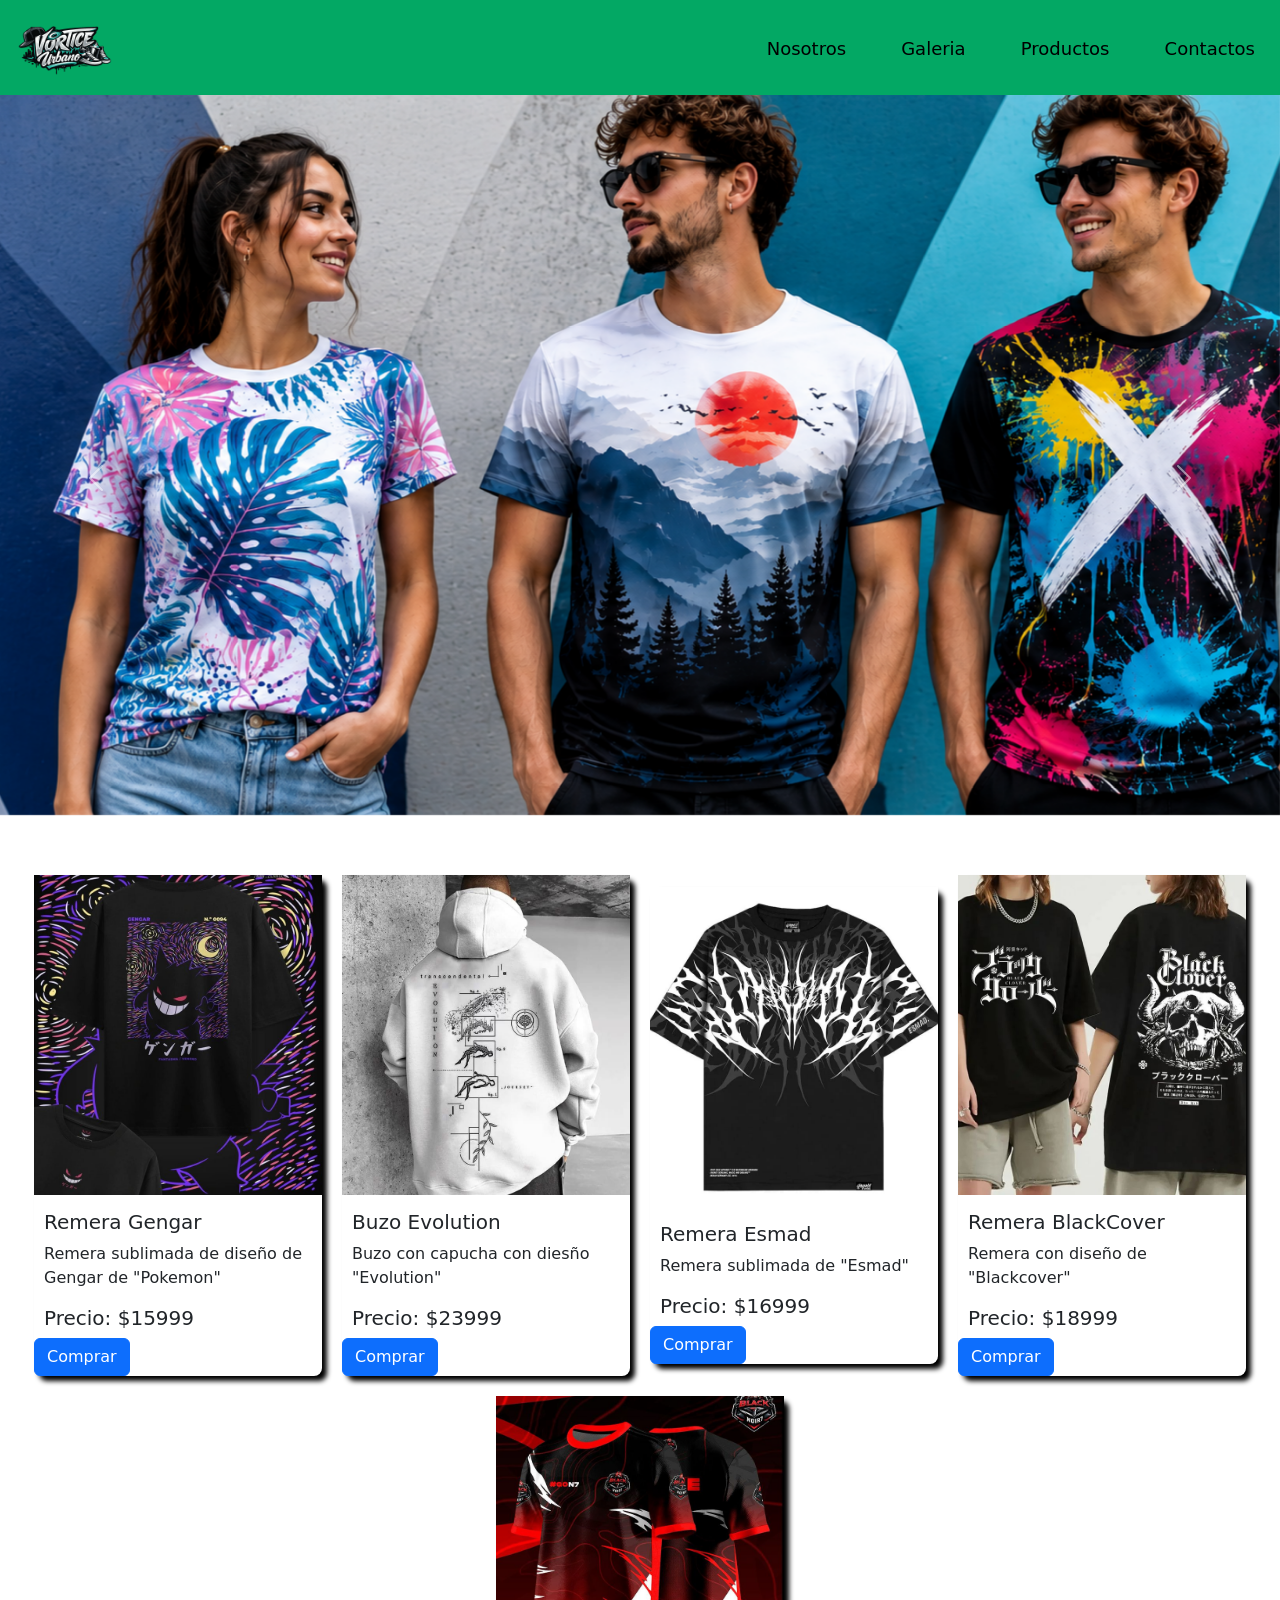
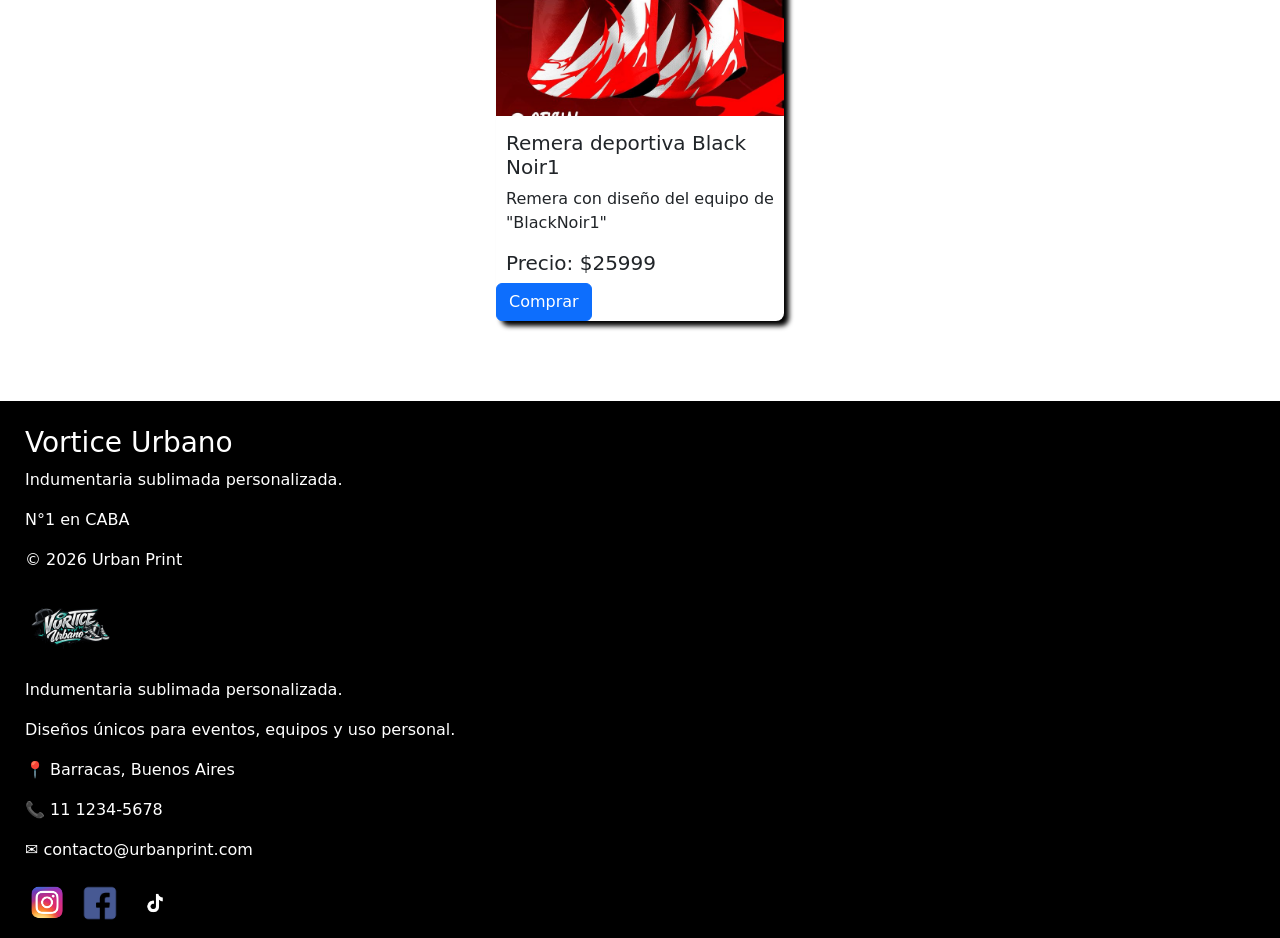
<file: index.html>
<!DOCTYPE html>
<html lang="en">

<head>
    <meta charset="UTF-8">
    <meta name="viewport" content="width=device-width, initial-scale=1.0">
    <title>Vortice Urbano</title>
    <link rel="stylesheet" href="css/Style.css">
    <link href="https://cdn.jsdelivr.net/npm/bootstrap@5.3.8/dist/css/bootstrap.min.css" rel="stylesheet" integrity="sha384-sRIl4kxILFvY47J16cr9ZwB07vP4J8+LH7qKQnuqkuIAvNWLzeN8tE5YBujZqJLB" crossorigin="anonymous">
</head>

<body>
    <header class="encabezado">
        <div class="logo">

        </div>
        <nav class="menu">
            <a href="index.html" class="btng">Nosotros</a>
            <a href="Galeria.html" class="btnga">Galeria</a>
            <a href="" class="btnpro">Productos</a>
            <a href="" class="btncon">Contactos</a>
        </nav>
    </header>
    <div class="intermedio">
      <div id="carouselExampleInterval" class="carousel slide" data-bs-ride="carousel">
  <div class="carousel-inner">
    <div class="carousel-item active" data-bs-interval="10000">
      <img src="src/intermedio/banner1.png" class="d-block w-100" alt="...">
    </div>
    <div class="carousel-item" data-bs-interval="2000">
      <img src="src/intermedio/banner2.png" class="d-block w-100" alt="...">
    </div>
    <div class="carousel-item">
      <img src="src/intermedio/banner3.png" class="d-block w-100" alt="...">
    </div>
  </div>
  <button class="carousel-control-prev" type="button" data-bs-target="#carouselExampleInterval" data-bs-slide="prev">
    <span class="carousel-control-prev-icon" aria-hidden="true"></span>
    <span class="visually-hidden">Previous</span>
  </button>
  <button class="carousel-control-next" type="button" data-bs-target="#carouselExampleInterval" data-bs-slide="next">
    <span class="carousel-control-next-icon" aria-hidden="true"></span>
    <span class="visually-hidden">Next</span>
  </button>
</div>
    </div>

<main>
    <div class="tarjetas" style="width: 18rem;">
  <img src="src/producto 1.jpeg" class="card-img-top" alt="...">
  <div class="producto1">
    <h5 class="Titulo">Remera Gengar</h5>
    <p class="card-text">Remera sublimada de diseño de Gengar de "Pokemon"</p>
    <H5 class="card-text1">Precio: $15999</H5>
    <a href="#" class="btn btn-primary">Comprar</a>
  </div>
</div>

<div class="tarjetas" style="width: 18rem;">
  <img src="src/producto 2.jpeg" class="card-img-top" alt="...">
  <div class="producto2">
    <h5 class="Titulo">Buzo Evolution</h5>
    <p class="card-text">Buzo con capucha con diesño "Evolution"</p>
    <H5 class="card-text1">Precio: $23999</H5>
    <a href="#" class="btn btn-primary">Comprar</a>
  </div>
</div>


<div class="tarjetas" style="width: 18rem;">
  <img src="src/producto 3.jpeg" class="card-img-top" alt="...">
  <div class="producto3">
    <h5 class="Titulo">Remera Esmad</h5>
    <p class="card-text">Remera sublimada de "Esmad"</p>
    <H5 class="card-text1">Precio: $16999</H5>
    <a href="#" class="btn btn-primary">Comprar</a>
  </div>
</div>


<div class="tarjetas" style="width: 18rem;">
  <img src="src/producto4.jfif" class="card-img-top" alt="...">
  <div class="producto4">
    <h5 class="Titulo">Remera BlackCover</h5>
    <p class="card-text">Remera con diseño de "Blackcover"</p>
    <H5 class="card-text1">Precio: $18999</H5>
    <a href="#" class="btn btn-primary">Comprar</a>
  </div>
</div>


<div class="tarjetas" style="width: 18rem;">
  <img src="src/producto5.jfif" class="card-img-top" alt="...">
  <div class="producto5">
    <h5 class="Titulo">Remera deportiva Black Noir1</h5>
    <p class="card-text">Remera con diseño del equipo de "BlackNoir1"</p>
    <H5 class="card-text1">Precio: $25999</H5>
    <a href="#" class="btn btn-primary">Comprar</a>
  </div>
</div>
</main>


    <script src="https://cdn.jsdelivr.net/npm/bootstrap@5.3.8/dist/js/bootstrap.bundle.min.js" integrity="sha384-FKyoEForCGlyvwx9Hj09JcYn3nv7wiPVlz7YYwJrWVcXK/BmnVDxM+D2scQbITxI" crossorigin="anonymous"></script>


<footer>
    <h3>Vortice Urbano</h3>
    <p>Indumentaria sublimada personalizada.</p>
    <p>N°1 en CABA</p>
    <p>© 2026 Urban Print</p>

      <div class="footer-logo">
        <img src="src/logo.png" alt="Logo">
    </div>

  
    <div class="footer-info">
        <p>Indumentaria sublimada personalizada.</p>
        <p>Diseños únicos para eventos, equipos y uso personal.</p>
    </div>

    <div class="footer-contacto">
        <p>📍 Barracas, Buenos Aires</p>
        <p>📞 11 1234-5678</p>
        <p>✉️ contacto@urbanprint.com</p>
    </div>

    <div class="footer-redes">
        <a href="#" class="instagram"><img src="src/instagramlogo.png"></a>

        <a href="#" class="facebook"><img src="src/facebooklogo.png"></a>

        <a href="#" class="tiktok"><img src="src/tiktoklogo.png"></a>
    </div>

</footer>

</body>

</html>
</file>
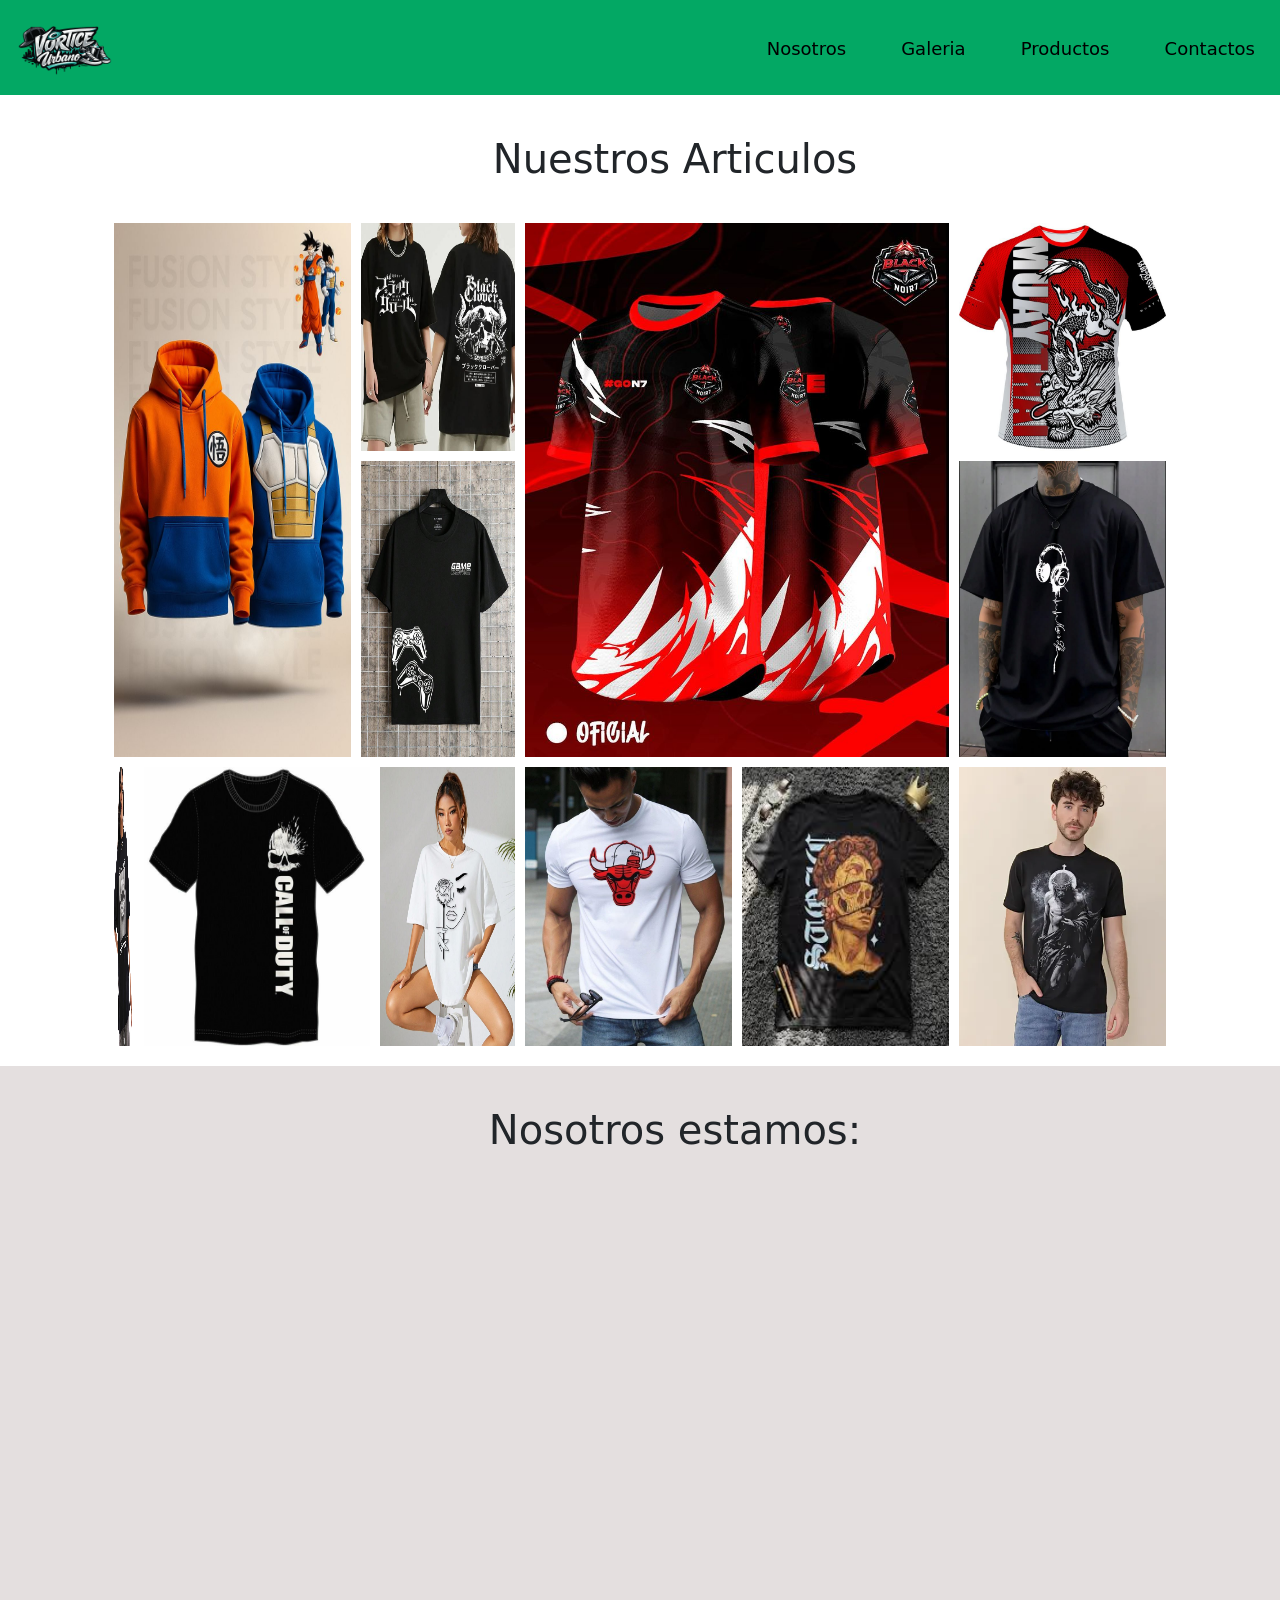
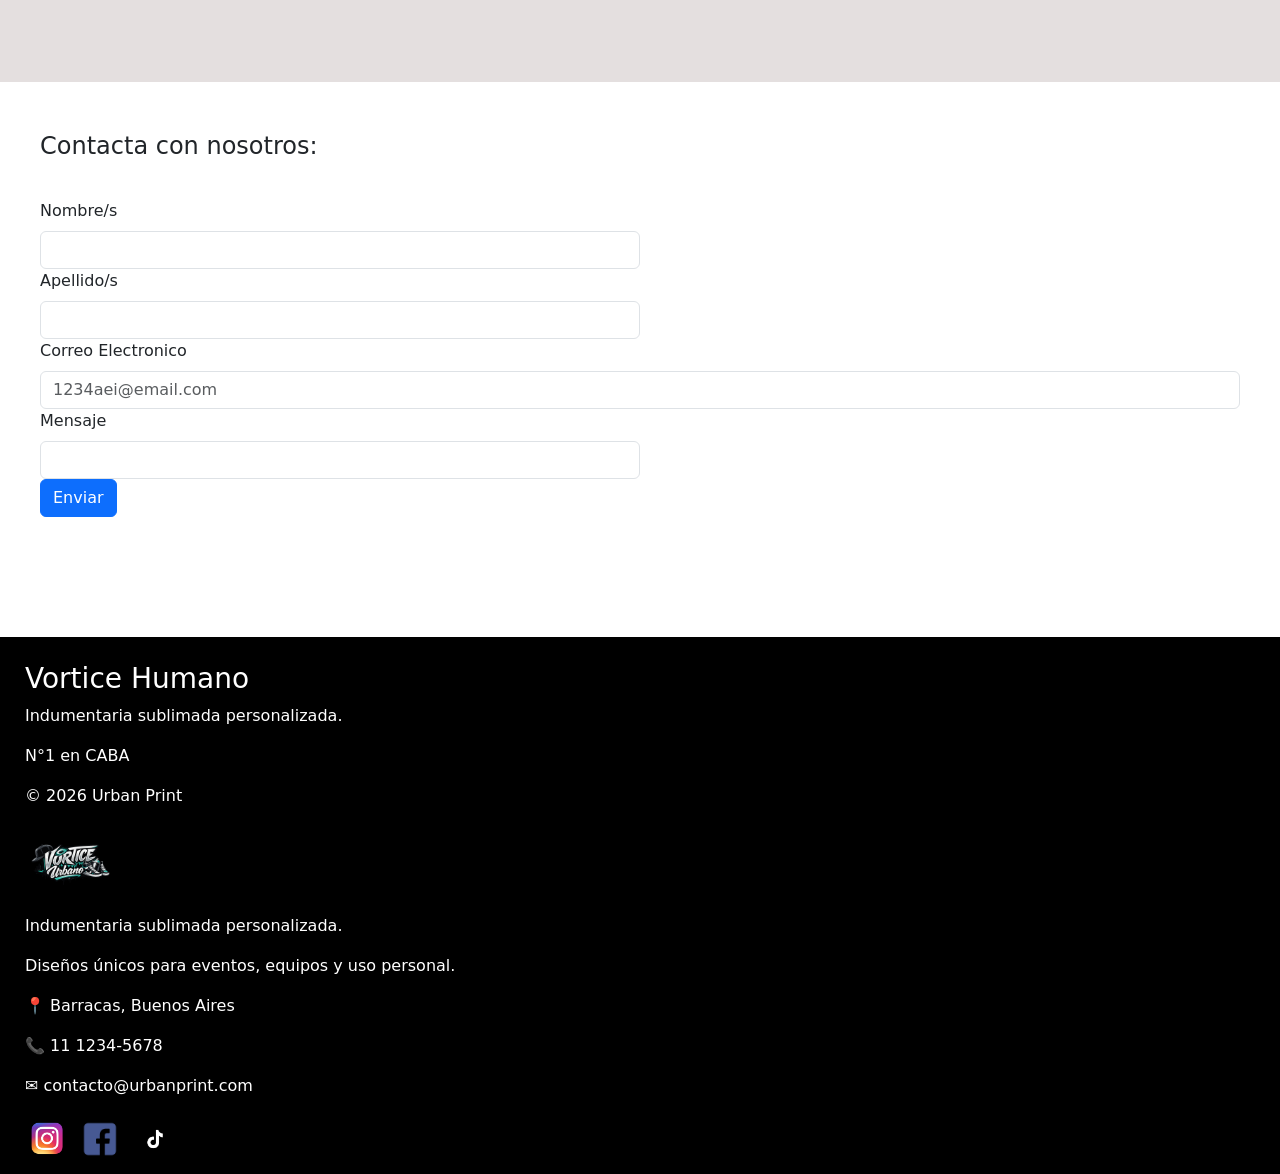
<file: Galeria.html>
<!DOCTYPE html>
<html lang="en">

<head>
  <meta charset="UTF-8">
  <meta name="viewport" content="width=device-width, initial-scale=1.0">
  <title>Vortice Urbano</title>
  <link rel="stylesheet" href="css/Style.css">
  <link href="https://cdn.jsdelivr.net/npm/bootstrap@5.3.8/dist/css/bootstrap.min.css" rel="stylesheet"
    integrity="sha384-sRIl4kxILFvY47J16cr9ZwB07vP4J8+LH7qKQnuqkuIAvNWLzeN8tE5YBujZqJLB" crossorigin="anonymous">
</head>

<body>
  <header class="encabezado">
    <div class="logo">

    </div>
    <nav class="menu">
      <a href="index.html" class="btng">Nosotros</a>
      <a href="Galeria.html" class="btnga">Galeria</a>
      <a href="" class="btnpro">Productos</a>
      <a href="" class="btncon">Contactos</a>
    </nav>
  </header>

  <div class="titulodefotos">
    <h1> Nuestros Articulos</h1>
  </div>

  <main>
    <div class="galeriafotos">

      <div class="img1">
        <img src="src/grupo de imagenes/img1.jfif" alt="">
      </div>
      <div class="img2">
        <img src="src/grupo de imagenes/img2.jfif" alt="">
      </div>
      <div class="img3">
        <img src="src/grupo de imagenes/img3.jfif" alt="">
      </div>
      <div class="img4">
        <img src="src/grupo de imagenes/img4.jfif" alt="">
      </div>
      <div class="img5">
        <img src="src/grupo de imagenes/img5.jfif" alt="">
      </div>
      <div class="img6">
        <img src="src/grupo de imagenes/img6.jfif" alt="">
      </div>
      <div class="img7">
        <img src="src/grupo de imagenes/img7.jfif" alt="">
      </div>
      <div class="img8">
        <img src="src/grupo de imagenes/img8.jfif" alt="">
      </div>
      <div class="img9">
        <img src="src/grupo de imagenes/img9.jfif" alt="">
      </div>
      <div class="img10">
        <img src="src/grupo de imagenes/img10.jfif" alt="">
      </div>
      <div class="img11">
        <img src="src/grupo de imagenes/img11.jfif" alt="">
      </div>
      <div class="img12">
        <img src="src/grupo de imagenes/img12.webp" alt="">
      </div>

    </div>
  </main>
  <section class="mapatodo">
    <div class="presenta">
      <h1> Nosotros estamos:</h1>
    </div>

    <section class="mapa">


      <iframe
        src="https://www.google.com/maps/embed?pb=!1m18!1m12!1m3!1d3282.7196024287264!2d-58.389560800000005!3d-34.63652549999999!2m3!1f0!2f0!3f0!3m2!1i1024!2i768!4f13.1!3m3!1m2!1s0x95bccb3ec552dbdf%3A0x579accb10e0264e9!2sUspallata%201902%2C%20C1282AEH%20Cdad.%20Aut%C3%B3noma%20de%20Buenos%20Aires!5e0!3m2!1ses-419!2sar!4v1780084039885!5m2!1ses-419!2sar"
        width="900" height="450" style="border: 0;" allowfullscreen="" loading="lazy"
        referrerpolicy="no-referrer-when-downgrade"></iframe>

    </section>

  </section>


  <section class="conocenos">
    <h4>
      Contacta con nosotros:
    </h4>
    <form class="formulario">
      <div class="col-md-6">
        <label for="inputEmail4" class="form-label">Nombre/s</label>
        <input type="text" class="form-control" id="inputEmail4">
      </div>
      <div class="col-md-6">
        <label for="inputPassword4" class="form-label">Apellido/s</label>
        <input type="text" class="form-control" id="inputPassword4">
      </div>
      <div class="col-12">
        <label for="inputAddress" class="form-label">Correo Electronico</label>
        <input type="email" class="form-control" id="inputAddress" placeholder="1234aei@email.com">
      </div>

      <div class="col-md-6">
        <label for="inputCity" class="form-label">Mensaje</label>
        <input type="text" class="form-control" id="inputCity" rows="3">
      </div>

      <div class="col-12">
        <button type="submit" class="btn btn-primary">Enviar</button>
      </div>
    </form>

  </section>


  <footer>
    <h3>Vortice Humano</h3>
    <p>Indumentaria sublimada personalizada.</p>
    <p>N°1 en CABA</p>
    <p>© 2026 Urban Print</p>

    <div class="footer-logo">
      <img src="src/logo.png" alt="Logo">
    </div>


    <div class="footer-info">
      <p>Indumentaria sublimada personalizada.</p>
      <p>Diseños únicos para eventos, equipos y uso personal.</p>
    </div>

    <div class="footer-contacto">
      <p>📍 Barracas, Buenos Aires</p>
      <p>📞 11 1234-5678</p>
      <p>✉️ contacto@urbanprint.com</p>
    </div>

    <div class="footer-redes">
      <a href="#" class="instagram"><img src="src/instagramlogo.png"></a>

      <a href="#" class="facebook"><img src="src/facebooklogo.png"></a>

      <a href="#" class="tiktok"><img src="src/tiktoklogo.png"></a>
    </div>

  </footer>

  <script src="https://cdn.jsdelivr.net/npm/bootstrap@5.3.8/dist/js/bootstrap.bundle.min.js"
    integrity="sha384-FKyoEForCGlyvwx9Hj09JcYn3nv7wiPVlz7YYwJrWVcXK/BmnVDxM+D2scQbITxI"
    crossorigin="anonymous"></script>

</body>

</html>
</file>
<file: css/Style.css>
* {
    margin: 0;
    padding: 0;
}

.encabezado {
    height: 95px;
    background: rgb(3, 168, 100);
    display: flex;
    justify-content: space-between;
}



.logo {
    width: 105px;
    height: 105px;
    background-image: url('../src/logo.png');
    background-position: center;
    background-repeat: no-repeat;
    background-size: cover;
    margin-top: 3px;
    margin-left: 12px;

}



.menu a{
    line-height: 97px;
    font-size: 18px;
    text-decoration: none;
    color: aliceblue;
}

.btncon{
    padding-bottom: 36px;
    padding-top: 38px;
    padding-left: 25px;
    padding-right: 25px;
    color: rgb(0, 0, 0) !important;
    transition: 0.6s ease;
}

.btncon:hover{
    filter: drop-shadow(2px 2px 2px black);
    background-color: black;
    color: white !important;
}

.btng{
    padding-bottom: 36px;
    padding-top: 38px;
    padding-left: 25px;
    padding-right: 25px;
    color: rgb(0, 0, 0) !important;
    transition: 0.6s ease;
}

.btng:hover{
     filter: drop-shadow(2px 2px 2px black);
    background-color: black;
    color: white !important;
}

.btnga{
    padding-bottom: 36px;
    padding-top: 38px;
    padding-left: 25px;
    padding-right: 25px;
    color: rgb(0, 0, 0) !important;
    transition: 0.6s ease;
}

.btnga:hover{
    filter: drop-shadow(2px 2px 2px black);
    background-color: black;
    color: white !important;
}

.btnpro{
    padding-bottom: 36px;
    padding-top: 38px;
    padding-left: 25px;
    padding-right: 25px;
    color: rgb(0, 0, 0) !important;
    transition: 0.6s ease;
}

.btnpro:hover{
     filter: drop-shadow(2px 2px 2px black);
    background-color: black;
    color: white !important;
}

.carousel-inner img{
    height: 80vh;
    object-fit: cover;
    margin-bottom: 45px;
    
}

main{
    display: flex;
    justify-content: center;
    align-items: center;
    gap: 20px;
    margin: 15px 0;
    flex-wrap:wrap ; 
}

.tarjetas{
box-shadow: 5px 5px 5px black;
border-radius: 8px;
}

.tarjetas img{
    margin-bottom: 15px;
}

.card-img-top{
    width: 100%;
    height: 320px;
    object-fit: cover;
}

.footer-logo img{
    width: 90px;
    height: 90px;
}

.instagram img{
    width: 35px;
    height: 35px;
    margin-right: 5px;
}

.facebook img{
    width: 50px;
    height: 50px;
}

.tiktok img{
    width: 50px;
    height: 50px;
}

.footer-redes{
    margin-left: 5px;
}

footer{
    background-color: black;
    color: white;
    text-align: justify;
    padding: 10px;
    margin-top: 80px;
    padding-top: 25px;
    padding-left: 25px;
}

.card-text{
    margin-left: 10px;
}

.Titulo{
    margin-left: 10px;
}

.card-text1{
    margin-left: 10px;
}


.img1 {
    grid-area: img1;
}

.img2 {
    grid-area: img2;
}

.img3 {
    grid-area: img3;
}

.img4 {
    grid-area: img4;
}

.img5 {
    grid-area: img5;
}

.img6 {
    grid-area: img6;
}

.img7 {
    grid-area: img7;
}

.img8 {
    grid-area: img8;
}

.img9 {
    grid-area: img9;
}

.img10 {
    grid-area: img10;
}

.img11 {
    grid-area: img11;
}

.img12 {
    grid-area: img12;
}



.galeriafotos{
    width: 90%;
    height: 50%;
    margin: 5px auto;
    display: grid;
    grid-template-areas:
        "img1 img1 img1 img1 img1 img1 img2 img2 img2 img4 img4 img4 img4 img4 img4 img5 img5 img5"
        "img1 img1 img1 img1 img1 img1 img2 img2 img2 img4 img4 img4 img4 img4 img4 img5 img5 img5"
        "img1 img1 img1 img1 img1 img1 img3 img3 img3 img4 img4 img4 img4 img4 img4 img6 img6 img6"
        "img1 img1 img1 img1 img1 img1 img3 img3 img3 img4 img4 img4 img4 img4 img4 img6 img6 img6"
        "img7 img7 img7 img8 img8 img8 img8 img9 img9 img10 img10 img10 img11 img11 img11 img12 img12 img12"
        "img7 img7 img7 img8 img8 img8 img8 img9 img9 img10 img10 img10 img11 img11 img11 img12 img12 img12"
        "img7 img7 img7 img8 img8 img8 img8 img9 img9 img10 img10 img10 img11 img11 img11 img12 img12 img12";
    grid-template-columns: repeat(1, 2fr);
    grid-template-rows: repeat(0, 20px);
    padding: 0 50px;
    gap: 10px;
    padding-top: 20px;

}

.galeriafotos img{
    display: flex;
    width: 100%;
    height: 100%;
    transition: 0.1s ease-in-out;
    
}

.galeriafotos img:hover{
    filter: drop-shadow(5px 5px 5px black);
    background-color: black;
}



.presenta h1{
    padding-top: 40px;
    padding-left: 70px;
    text-align: center;
}

.mapa{
    padding-left: 40px;
    padding-top: 20px;
    padding-bottom: 50px;
    display: flex;
    justify-content: center;
    align-items: center;
}

.titulodefotos{
    padding-top: 40px;
    padding-left: 70px;
    text-align: center;
}

.mapatodo{
    background-color: rgb(228, 223, 223);
}

.conocenos{
    padding: 40px;
    padding-top: 50px;
}


.conocenos h4{
    padding-bottom: 30px;
}
</file>
